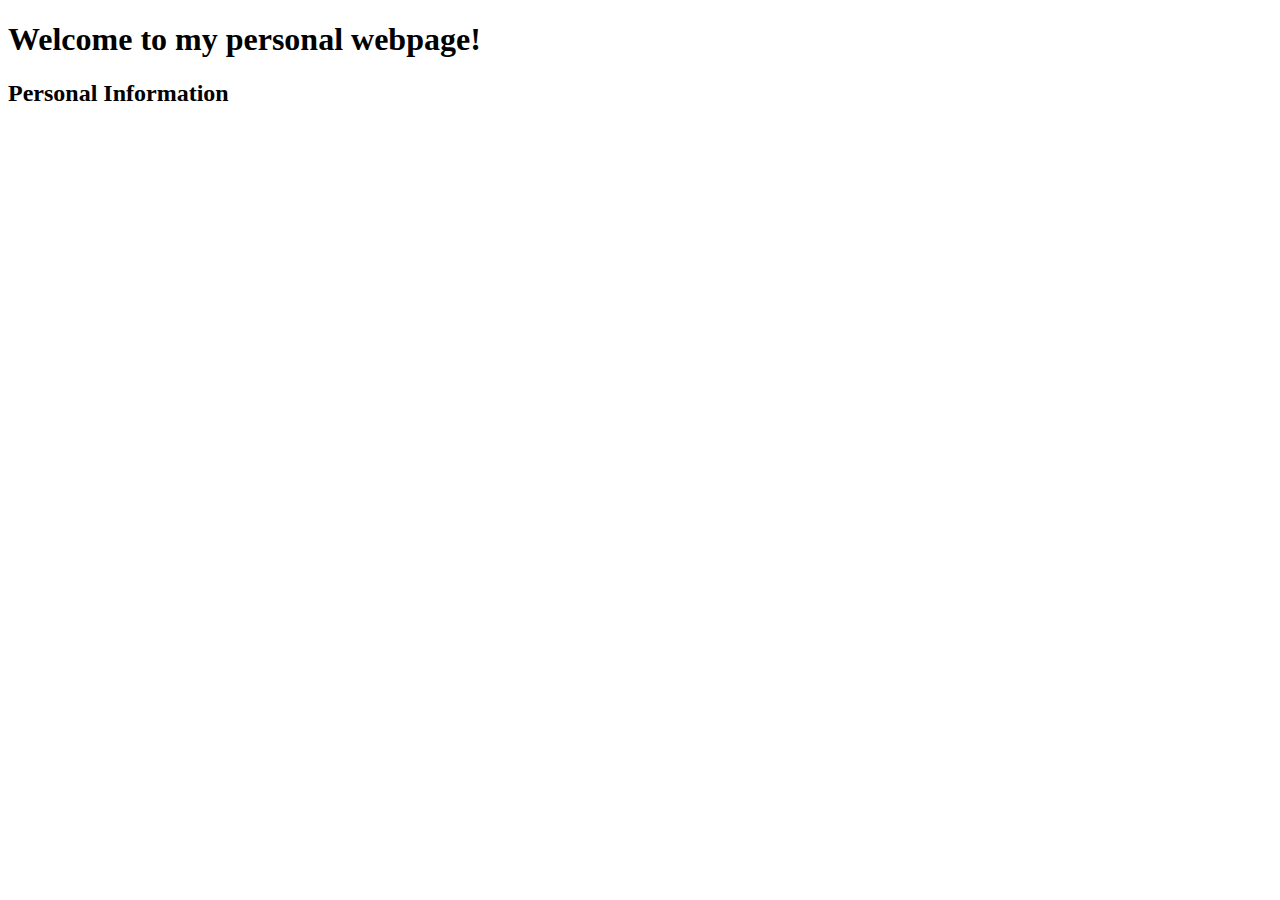
<file: index.html>
<!DOCTYPE html>
<html>
  
  <head>
    <title>My Website!</title>
  </head>
  
  <body>
    <h1>
      Welcome to my personal webpage!
    </h1>
    <h2>
       Personal Information
    </h2>
  </body>
  
</html>
</file>
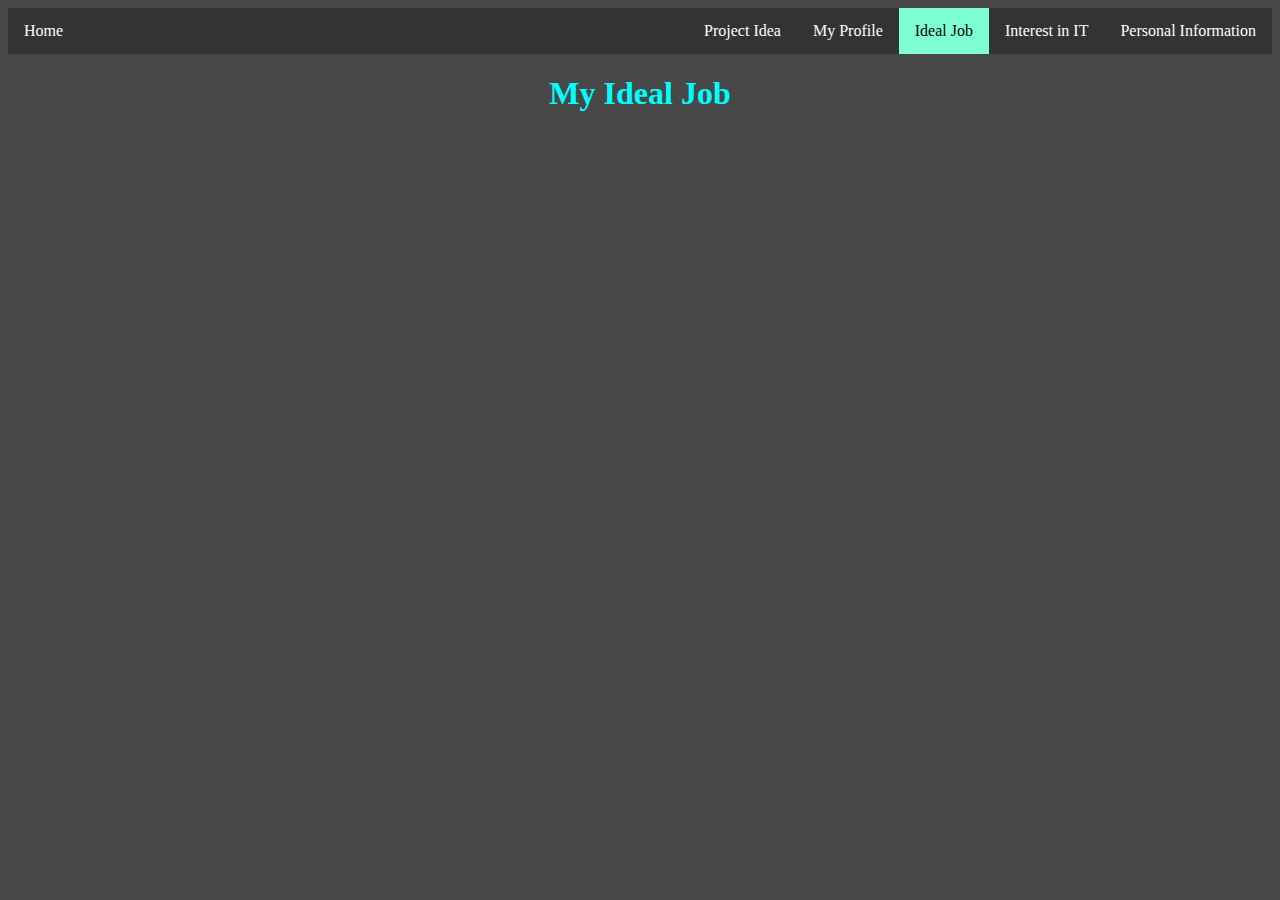
<file: idealjob.html>
<!DOCTYPE html>
<html>

  <head>
    <title>My Website!</title>
    <link href="css/style.css" rel="stylesheet">
  </head>

  <body>

    <ul>
      <li><a href="personalinfo.html">Personal Information</a></li>
      <li><a href="itinterest.html">Interest in IT</a></li>
      <li><a class="active" href="idealjob.html">Ideal Job</a></li>
      <li><a href="myprofile.html">My Profile</a></li>
      <li><a href="projectidea.html">Project Idea</a></li>
      <li style="float:left"><a href="index.html">Home</a></li>
    </ul>

  	<h1>My Ideal Job</h1>

  </body>

</html>
</file>
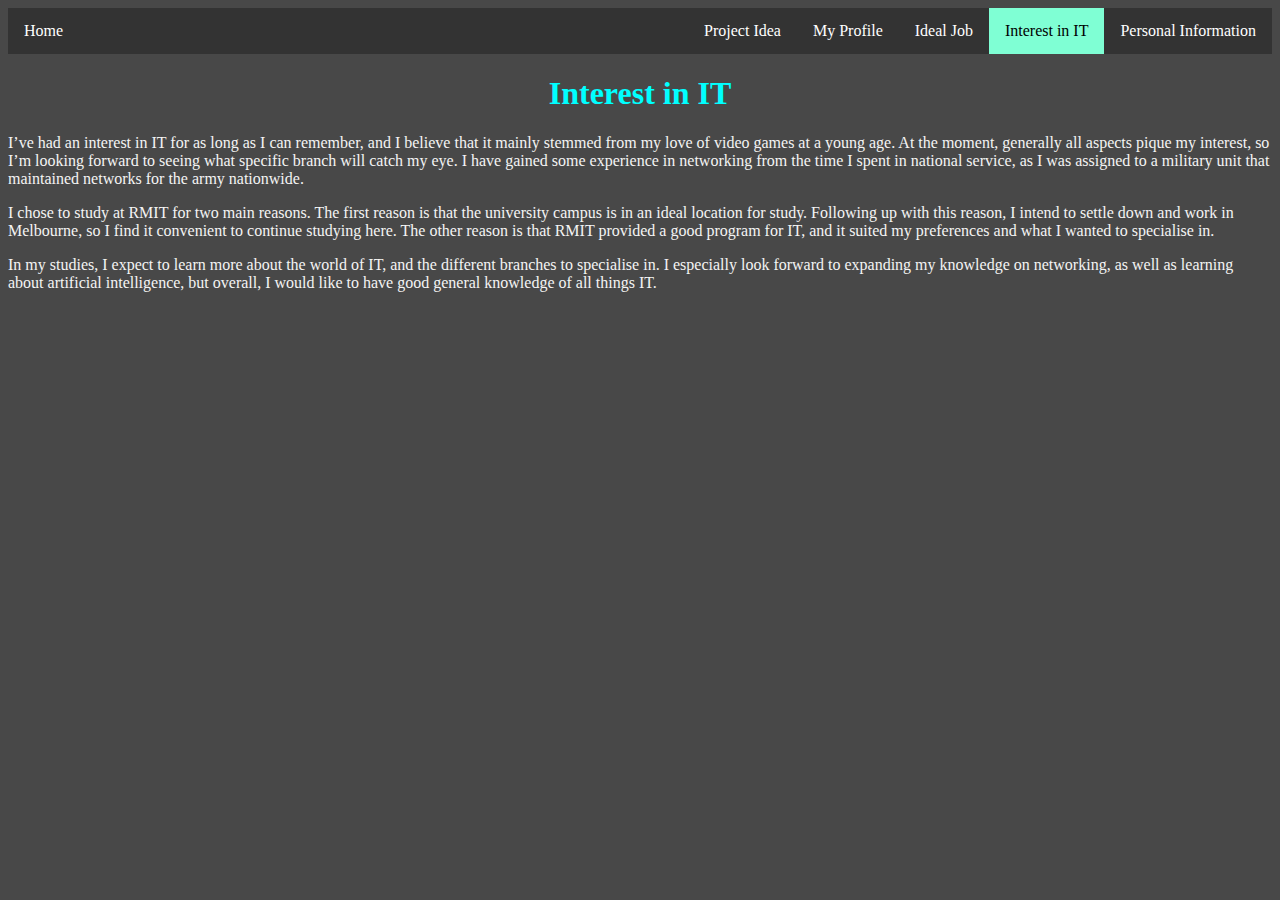
<file: itinterest.html>
<!DOCTYPE html>
<html>

  <head>
    <title>My Website!</title>
    <link href="css/style.css" rel="stylesheet">
  </head>

  <body>

    <ul>
      <li><a href="personalinfo.html">Personal Information</a></li>
      <li><a class="active" href="itinterest.html">Interest in IT</a></li>
      <li><a href="idealjob.html">Ideal Job</a></li>
      <li><a href="myprofile.html">My Profile</a></li>
      <li><a href="projectidea.html">Project Idea</a></li>
      <li style="float:left"><a href="index.html">Home</a></li>
    </ul>

  	<h1>Interest in IT</h1>
  	<p>I’ve had an interest in IT for as long as I can remember, and I believe that it mainly stemmed from my love of video games at a young age. At the moment, generally all aspects pique my interest, so I’m looking forward to seeing what specific branch will catch my eye. I have gained some experience in networking from the time I spent in national service, as I was assigned to a military unit that maintained networks for the army nationwide.</p>
  	<p>I chose to study at RMIT for two main reasons. The first reason is that the university campus is in an ideal location for study. Following up with this reason, I intend to settle down and work in Melbourne, so I find it convenient to continue studying here. The other reason is that RMIT provided a good program for IT, and it suited my preferences and what I wanted to specialise in.</p>
  	<p>In my studies, I expect to learn more about the world of IT, and the different branches to specialise in. I especially look forward to expanding my knowledge on networking, as well as learning about artificial intelligence, but overall, I would like to have good general knowledge of all things IT.</p>

  </body>

</html>
</file>
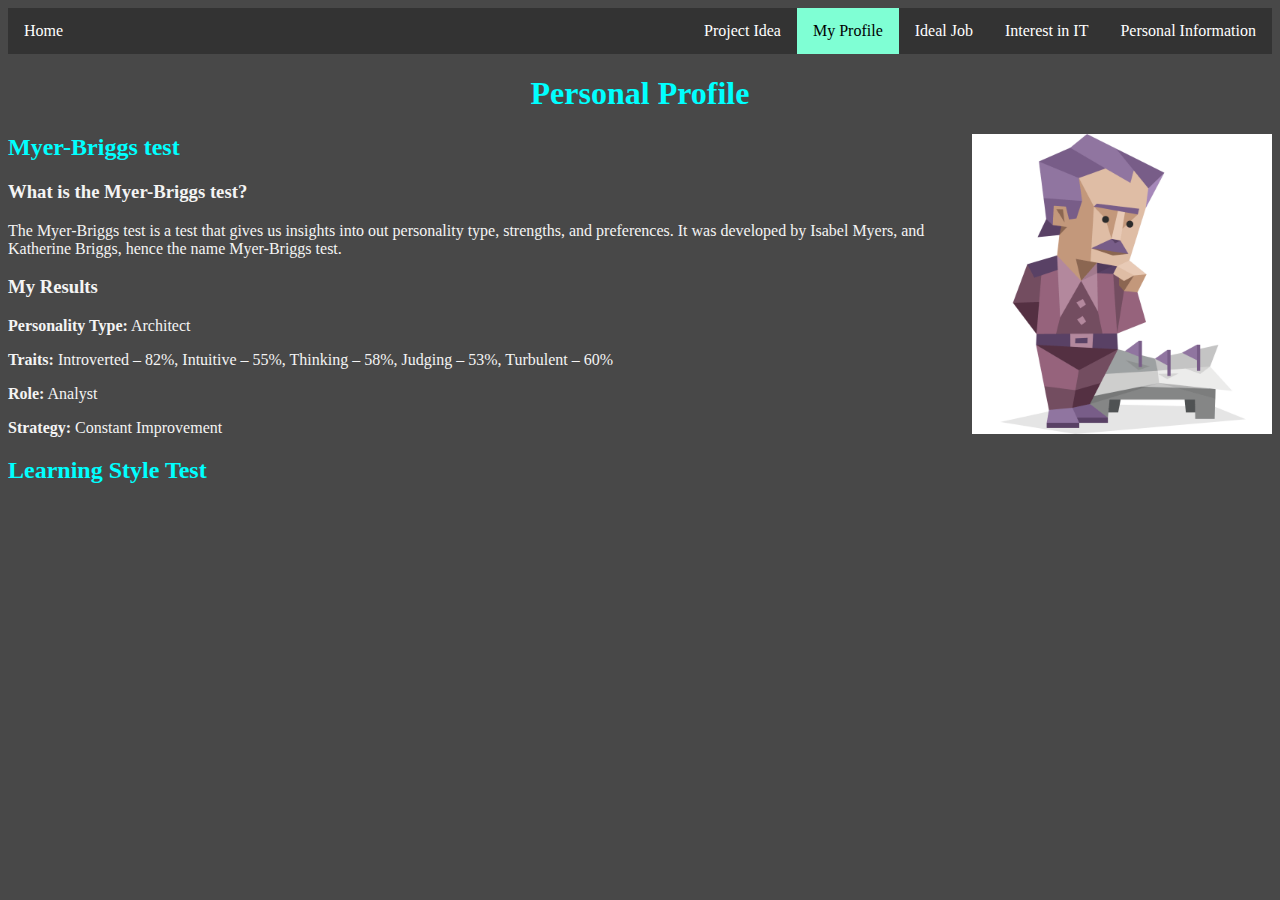
<file: myprofile.html>
<!DOCTYPE html>
<html>

  <head>
    <title>My Website!</title>
    <link href="css/style.css" rel="stylesheet">
  </head>

  <body>

    <ul>
      <li><a href="personalinfo.html">Personal Information</a></li>
      <li><a href="itinterest.html">Interest in IT</a></li>
      <li><a href="idealjob.html">Ideal Job</a></li>
      <li><a  class="active" href="myprofile.html">My Profile</a></li>
      <li><a href="projectidea.html">Project Idea</a></li>
      <li style="float:left"><a href="index.html">Home</a></li>
    </ul>

  	<h1>Personal Profile</h1>

    <p><img src="images/architect.png" alt="architect" style="float:right;width:300px;height:300px;">
    <h2>Myer-Briggs test</h2>
    <h3>What is the Myer-Briggs test?</h3>
    <p>The Myer-Briggs test is a test that gives us insights into out personality type, strengths, and preferences. It was developed by Isabel Myers, and Katherine Briggs, hence the name Myer-Briggs test.</p>
    <h3>My Results</h3>
    <p><strong>Personality Type:</strong> Architect</p>
    <p><strong>Traits:</strong> Introverted – 82%, Intuitive – 55%, Thinking – 58%, Judging – 53%, Turbulent – 60%</p>
    <p><strong>Role:</strong> Analyst</p>
    <p><strong>Strategy:</strong> Constant Improvement</p>

    <h2>Learning Style Test</h2>

  </body>

</html>
</file>
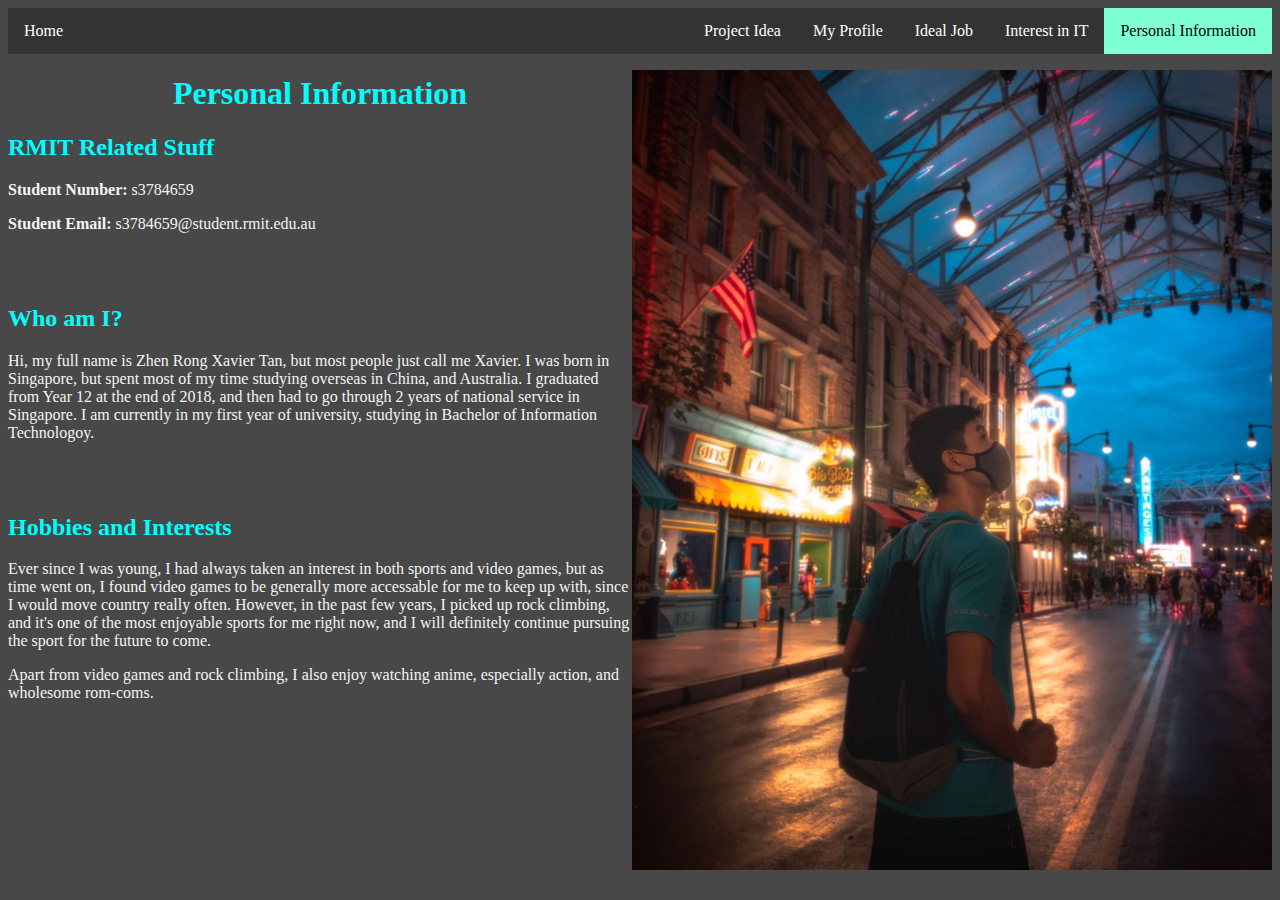
<file: personalinfo.html>
<!DOCTYPE html>
<html>

  <head>
    <title>My Website!</title>
    <link href="css/style.css" rel="stylesheet">
  </head>

  <body>

    <ul>
      <li><a  class="active" href="personalinfo.html">Personal Information</a></li>
      <li><a href="itinterest.html">Interest in IT</a></li>
      <li><a href="idealjob.html">Ideal Job</a></li>
      <li><a href="myprofile.html">My Profile</a></li>
      <li><a href="projectidea.html">Project Idea</a></li>
      <li style="float:left"><a href="index.html">Home</a></li>
    </ul>

    <p><img src="images/photo1.jpg" alt="me" style="float:right;width:640px;height:800px;">

    <h1>Personal Information</h1>

    <h2>RMIT Related Stuff</h2>
  	<p><strong>Student Number:</strong> s3784659</p>
  	<p><strong>Student Email:</strong> s3784659@student.rmit.edu.au</p>

    <br></br>

    <h2>Who am I?</h2>
  	<p>Hi, my full name is Zhen Rong Xavier Tan, but most people just call me Xavier. I was born in Singapore, but spent most of my time studying overseas in China, and Australia. I graduated from Year 12 at the end of 2018, and then had to go through 2 years of national service in Singapore. I am currently in my first year of university, studying in Bachelor of Information Technologoy.</p>

    <br></br>

    <h2>Hobbies and Interests</h2>
    <p>Ever since I was young, I had always taken an interest in both sports and video games, but as time went on, I found video games to be generally more accessable for me to keep up with, since I would move country really often. However, in the past few years, I picked up rock climbing, and it's one of the most enjoyable sports for me right now, and I will definitely continue pursuing the sport for the future to come.</p>
    <p>Apart from video games and rock climbing, I also enjoy watching anime, especially action, and wholesome rom-coms.</p>


  </body>



</html>
</file>
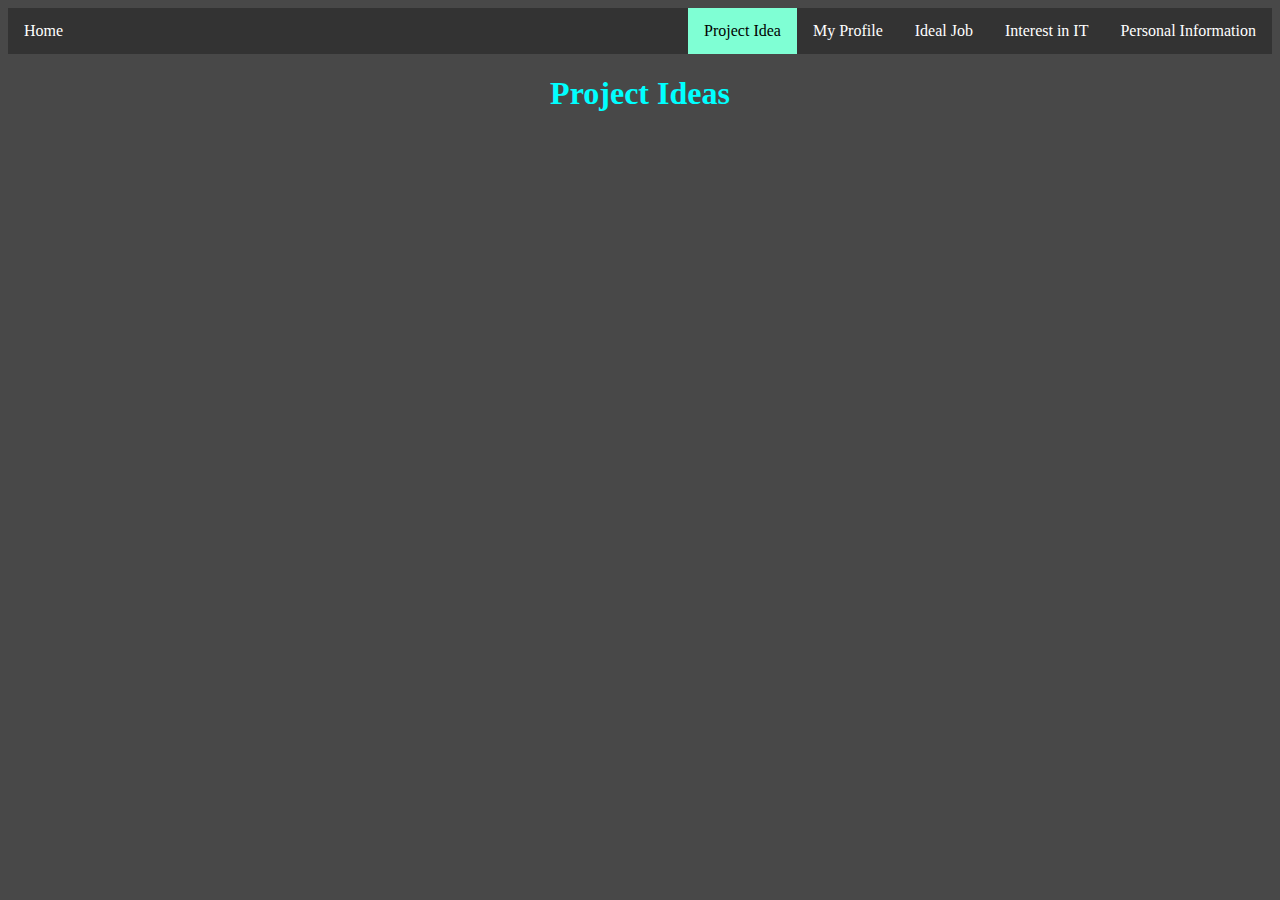
<file: projectidea.html>
<!DOCTYPE html>
<html>

  <head>
    <title>My Website!</title>
    <link href="css/style.css" rel="stylesheet">
  </head>

  <body>

    <ul>
      <li><a href="personalinfo.html">Personal Information</a></li>
      <li><a href="itinterest.html">Interest in IT</a></li>
      <li><a href="idealjob.html">Ideal Job</a></li>
      <li><a href="myprofile.html">My Profile</a></li>
      <li><a  class="active" href="projectidea.html">Project Idea</a></li>
      <li style="float:left"><a href="index.html">Home</a></li>
    </ul>

  	<h1>Project Ideas</h1>



  </body>

</html>
</file>
<file: css/style.css>
body {
  background-color:rgb(72,72,72);
  color: #f4f4f4;
}

a {
  display: block;
  padding: 8px;
  color:salmon;
  font-family: verdana;
  background-color: #333;
}

h1 {
  color: cyan;
  font-family: verdana;
  text-align: center;
}

h2 {
  color: cyan;
  font-family: verdana;
}

h3 {
  font-family: verdana;
}

p {
  font-family: verdana;
}

ul{
  list-style-type: none;
  background-color: #333;
  overflow: hidden;
  margin: 0;
  padding: 0;
}

li {
  float: right;
}

li a {
  display: block;
  color: white;
  text-align: center;
  padding: 14px 16px;
  text-decoration: none;
}

.active {
  background-color: aquamarine;
  color: black;
}

li a:hover {
  background-color: #111;
}
</file>
